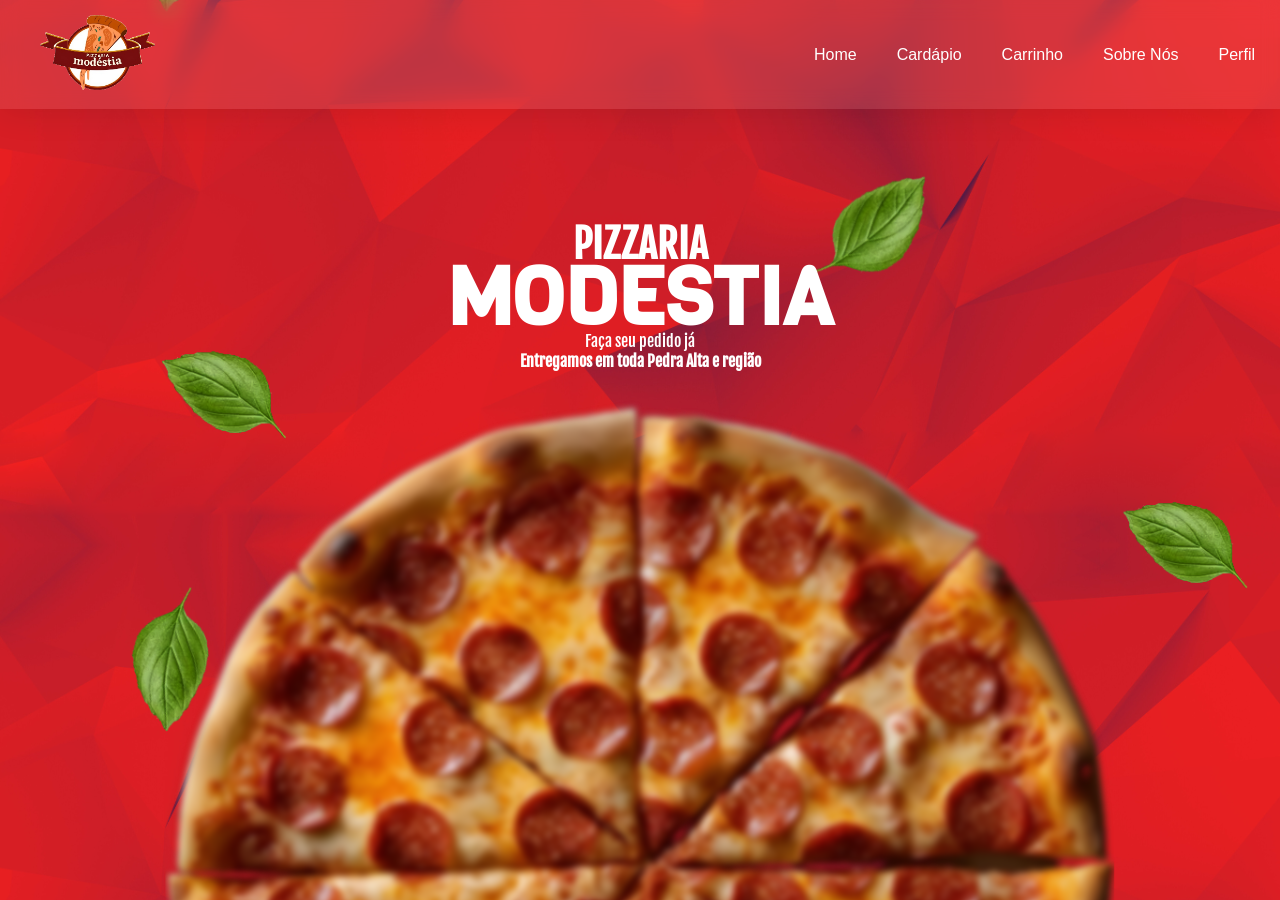
<file: front-end/html/index.html>
<!DOCTYPE html>
<html lang="pt-BR">
    <head>
        <meta charset="UTF-8" />
        <meta name="viewport" content="width=device-width, initial-scale=1.0" />
        <title>Pizzaria</title>
        <link rel="stylesheet" href="../css/style.css" />
        <link rel="shortcut icon" href="../img/logo.png" type="image/x-icon" />
        <link
            href="https://fonts.googleapis.com/css2?family=Fjalla+One&display=swap"
            rel="stylesheet"
        />
        <link
            href="https://fonts.googleapis.com/css2?family=Viga&display=swap"
            rel="stylesheet"
        />
    </head>

    <body class="index-background">
        <header>
            <nav>
                <div class="container">
                    <a href="#" class="logo">
                        <img src="../img/logo.png" alt="Logo" />
                    </a>
                    <div class="menu-toggle" id="mobile-menu">
                        <span class="bar1"></span>
                        <span class="bar2"></span>
                        <span class="bar3"></span>
                    </div>
                    <div class="nav-links" id="nav-links">
                        <a href="index.html" class="button">Home</a>
                        <a href="../html/cardapio.html" class="button">Cardápio</a>
                        <a href="../html/carrinho.html" class="button">Carrinho</a>
                        <a href="../html/sobre.html" class="button">Sobre Nós</a>
                        <a href="perfil.php" class="button">Perfil</a>
                    </div>
                </div>
            </nav>
        </header>

        <main>
            <h1>PIZZARIA</h1>
            <h2>MODESTIA</h2>
            <p>Faça seu pedido já</p>
            <h3>Entregamos em toda Pedra Alta e região</h3>
        </main>
        <div class="pizza-container">
            <img src="../img/pizza.png" />
        </div>
        <footer>
            <script src="../../back-end/js/mobile-menu.js"></script>
        </footer>
    </body>
</html>
</file>
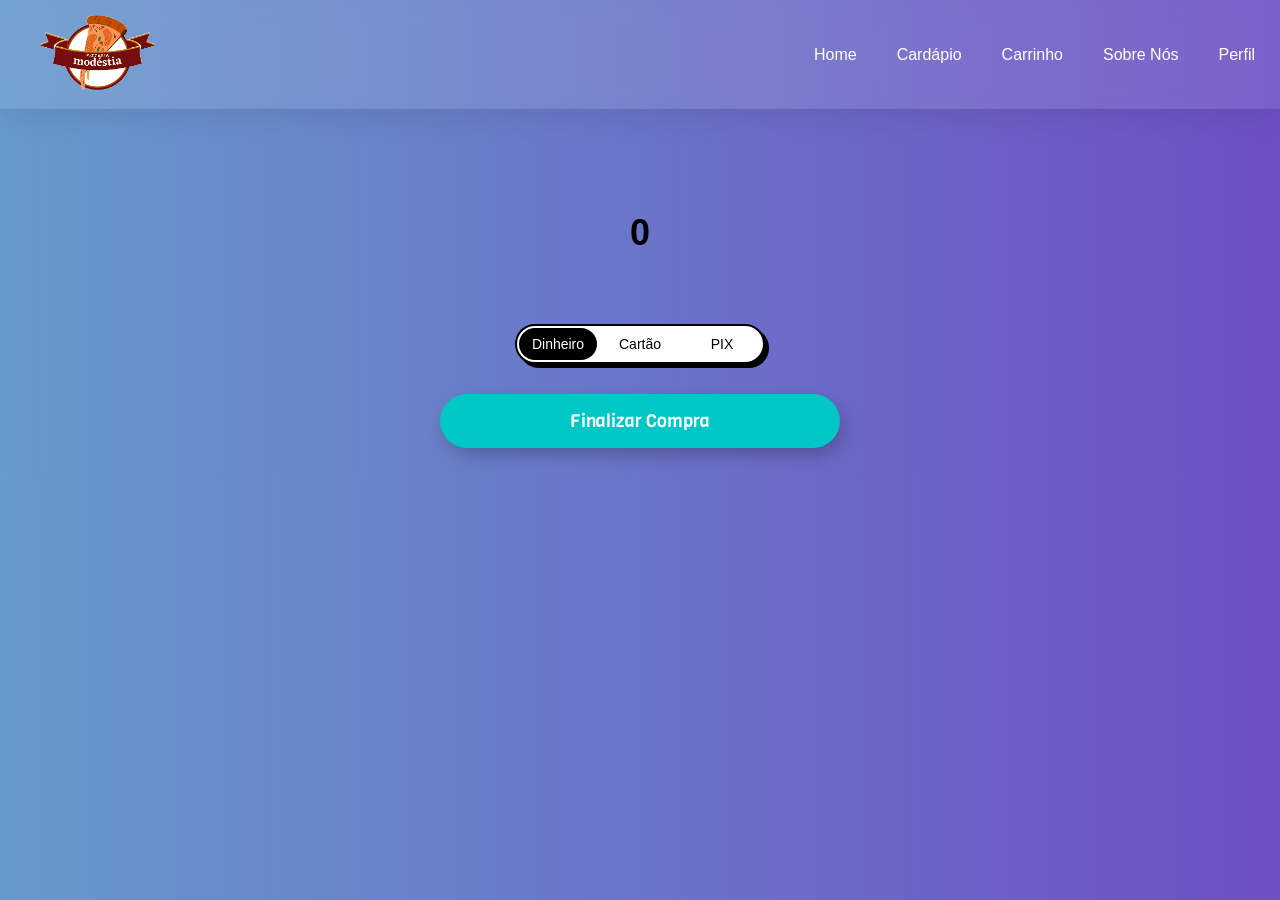
<file: front-end/html/carrinho.html>
<!DOCTYPE html>
<html lang="pt-BR">
    <head>
        <meta charset="UTF-8" />
        <meta name="viewport" content="width=device-width, initial-scale=1.0" />
        <title>Carrinho</title>
        <link rel="stylesheet" href="../css/style.css" />
        <link rel="stylesheet" href="../css/carrinho.css" />
        <link rel="shortcut icon" href="../img/logo.png" type="image/x-icon" />
        <link
            href="https://fonts.googleapis.com/css2?family=Fjalla+One&display=swap"
            rel="stylesheet"
        />
        <link
            href="https://fonts.googleapis.com/css2?family=Viga&display=swap"
            rel="stylesheet"
        />
    </head>
    <body>
        <header>
            <nav>
                <div class="container">
                    <a href="#" class="logo">
                        <img src="../img/logo.png" alt="Logo" />
                    </a>
                    <div class="menu-toggle" id="mobile-menu">
                        <span class="bar1"></span>
                        <span class="bar2"></span>
                        <span class="bar3"></span>
                    </div>
                    <div class="nav-links" id="nav-links">
                        <a href="index.html" class="button">Home</a>
                        <a href="cardapio.html" class="button">Cardápio</a>
                        <a href="carrinho.html" class="button">Carrinho</a>
                        <a href="sobre.html" class="button">Sobre Nós</a>
                        <a href="perfil.php" class="button">Perfil</a>
                    </div>
                </div>
            </nav>
        </header>

        <main>
            <div id="carrinho-items">
                <div class="total-container">
                    <h1><span id="total">0</span></h1>
                </div>
            </div>
        </main>

        <section>
            <div id="carrinho"></div>
            <div class="total" id="total"></div>

            <div class="wrapper">
                <div class="option">
                    <input
                        checked
                        value="Dinheiro"
                        name="pagamento"
                        type="radio"
                        class="input"
                    />
                    <div class="btn">
                        <span class="span">Dinheiro</span>
                    </div>
                </div>
                <div class="option">
                    <input
                        value="Cartão"
                        name="pagamento"
                        type="radio"
                        class="input"
                    />
                    <div class="btn">
                        <span class="span">Cartão</span>
                    </div>
                </div>
                <div class="option">
                    <input
                        value="PIX"
                        name="pagamento"
                        type="radio"
                        class="input"
                    />
                    <div class="btn">
                        <span class="span">PIX</span>
                    </div>
                </div>
            </div>

            <button class="finalizar-btn" onclick="abrirModal()">
                Finalizar Compra
            </button>

            <!-- modal de endereço -->

            <div id="enderecoModal" class="modal">
                <div class="modal-content">
                    <span class="close" onclick="fecharModal()">&times;</span>
                    <h1>Insira seu Endereço de Entrega</h1>
                    <form id="enderecoForm">
                        <input
                            type="text"
                            class="input-field"
                            id="nome"
                            placeholder="Remetente"
                            required
                        />
                        <input
                            type="text"
                            class="input-field"
                            id="endereco"
                            placeholder="Endereço"
                            required
                        />
                        <input
                            type="text"
                            class="input-field"
                            id="cidade"
                            placeholder="Cidade"
                            required
                        />
                        <input
                            type="text"
                            class="input-field"
                            id="cep"
                            placeholder="CEP"
                            required
                        />
                        <button
                            type="submit"
                            class="finalizarmod-btn"
                            onclick="finalizarPedido()"
                        >
                            Confirmar Pedido
                        </button>
                    </form>
                </div>
            </div>
        </section>
        <footer>
            <script src="../../back-end/js/carrinho.js"></script>
            <script src="../../back-end/js/mobile-menu.js"></script>
        </footer>
    </body>
</html>
</file>
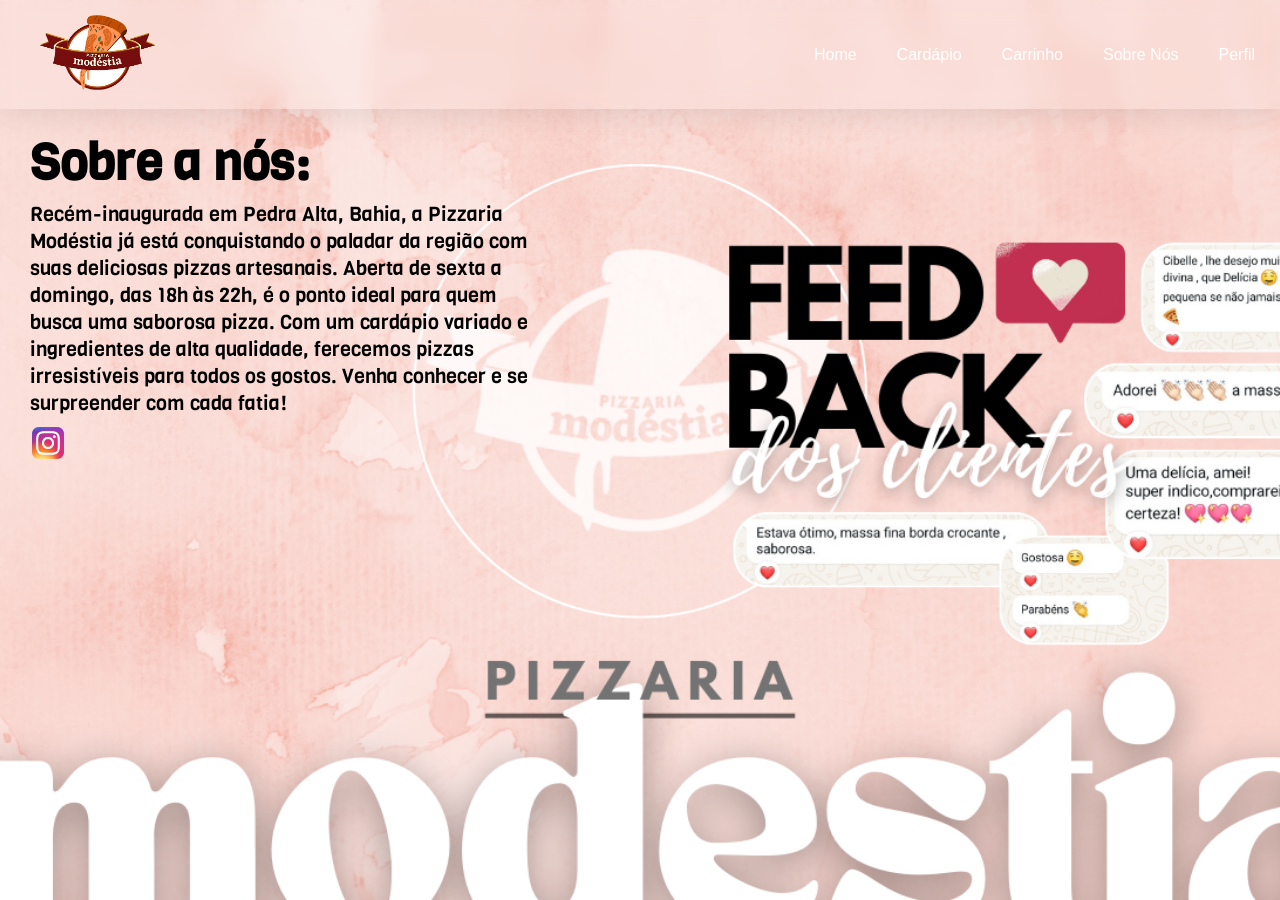
<file: front-end/html/sobre.html>
<!DOCTYPE html>
<html lang="pt-BR">
    <head>
        <meta charset="UTF-8" />
        <meta name="viewport" content="width=device-width, initial-scale=1.0" />
        <title>Sobre Nós</title>
        <link rel="stylesheet" href="../css/style.css" />
        <link rel="shortcut icon" href="../img/logo.png" type="image/x-icon" />
        <link
            href="https://fonts.googleapis.com/css2?family=Fjalla+One&display=swap"
            rel="stylesheet"
        />
        <link
            href="https://fonts.googleapis.com/css2?family=Viga&display=swap"
            rel="stylesheet"
        />
    </head>
    <body class="sobre-background">
        <header>
            <nav>
                <div class="container">
                    <a href="#" class="logo">
                        <img src="../img/logo.png" alt="Logo" />
                    </a>
                    <div class="menu-toggle" id="mobile-menu">
                        <span class="bar1"></span>
                        <span class="bar2"></span>
                        <span class="bar3"></span>
                    </div>
                    <div class="nav-links" id="nav-links">
                        <a href="index.html" class="button">Home</a>
                        <a href="cardapio.html" class="button">Cardápio</a>
                        <a href="carrinho.html" class="button">Carrinho</a>
                        <a href="sobre.html" class="button">Sobre Nós</a>
                        <a href="perfil.php" class="button">Perfil</a>
                    </div>
                </div>
            </nav>
        </header>

        <main>
            <h6>Sobre a nós:</h6>
            <p class="sobre">
                Recém-inaugurada em Pedra Alta, Bahia, a Pizzaria Modéstia já
                está conquistando o paladar da região com suas deliciosas pizzas
                artesanais. Aberta de sexta a domingo, das 18h às 22h, é o ponto
                ideal para quem busca uma saborosa pizza. Com um cardápio
                variado e ingredientes de alta qualidade, ferecemos pizzas
                irresistíveis para todos os gostos. Venha conhecer e se
                surpreender com cada fatia!
            </p>
        </main>
        <div>
            <!-- depois alguem splita a pag do insta pra carregar em uma pag diferente  -->
            <a
                href="https://www.instagram.com/pizzariamodestia?igsh=Z3ZlMzM4amFtOTM0"
                style="position: relative; top: -40px"
                class="instagram-link"
            >
                <img
                    src="../img/instagram-icon.png"
                    width="32"
                    height="32"
                    class="instagram-icon"
                />
            </a>
        </div>

        <footer>
            <script src="../../back-end/js/mobile-menu.js"></script>
        </footer>
    </body>
</html>
</file>
<file: front-end/css/style.css>
* {
    margin: 0;
    padding: 0;
    box-sizing: border-box;
    font-family: Arial, sans-serif;
}

/* Background */
.pizza-container {
    position: fixed;
    bottom: 0;
    left: 50%;
    transform: translateX(
        -50%
    );
    overflow: hidden;
    display: flex;
    justify-content: center;
    height: 100%;
    z-index: -1;
}

.pizza-container img {
    filter: blur(3px);
    transform: translateY(45%);
}

body {
    background: linear-gradient(to right, #6699cc, #6e4fc4);
}

.index-background {
    background-image: url(../img/background.png);
    background-size: cover;
    background-position: center;
    background-repeat: repeat;
    height: 100%;
}

.cardapio-background {
    background-image: url(../img/background.png);
    background-size: cover;
    background-position: center;
    background-repeat: repeat;
    height: 100%;
}

.sobre-background {
    background-image: url(../img/sobrenos.png);
    background-size: cover;
    background-position: center;
    background-repeat: no-repeat;
    height: 100vh;
}

/* Index */
.index-background h1 {
    font-family: 'Fjalla One', sans-serif;
    font-size: 2.5em;
    color: #fff;
    text-align: center;
    margin-top: 0px;
}

.index-background h2 {
    font-family: 'Viga', sans-serif;
    font-size: 5em;
    color: #fff;
    text-align: center;
    margin-top: -25px;
}

.index-background h3 {
    font-family: 'Fjalla One', sans-serif;
    font-size: 1em;
    color: #ffffff;
    text-align: center;
}

.index-background p {
    font-family: 'Fjalla One', sans-serif;
    font-size: 1em;
    color: #fff;
    text-align: center;
    margin-top: -20px;
}

.index-background main {
    margin-top: 110px;
}

h1,
h2 {
    text-align: center;
}

/* Sobre nós */
.sobre {
    text-align: left;
    font-family: 'Viga', sans-serif;
    width: 100%;
    padding: 50px 0;
    font-size: 20px;
    color: #000000;
    margin-top: -95px;
    max-width: 40%;
    margin-left: 30px;
}

.sobre-background h4 {
    font-family: 'Fjalla One', sans-serif;
    font-size: 2.5em;
    color: #fff;
    text-align: center;
    margin-top: 0px;
}

.sobre-background h5 {
    font-family: 'Viga', sans-serif;
    width: 100%;
    padding: 50px 0;
    text-align: center;
    font-size: 20px;
    color: #000000;
    margin-top: 0px;
}

.sobre-background h6 {
    font-family: 'Viga', sans-serif;
    width: 100%;
    padding: 50px 0;
    text-align: left;
    font-size: 50px;
    color: #000000;
    margin-top: -30px;
    margin-left: 30px;
}

.instagram-icon {
    margin-left: 22px;
}

.instagram-link {
    margin: 10px;
}

/* Menu de navegação */
.logo img {
    height: 75px;
    width: auto;
    margin: 15px;
    z-index: +1;
}

/* Estilo padrão */
.container {
    width: 100%;
    display: flex;
    justify-content: space-between;
    align-items: center;
    background: rgba(255, 255, 255, 0.1);
    backdrop-filter: blur(10px);
    box-shadow: 0 4px 30px rgba(0, 0, 0, 0.1);
    padding-inline: 25px;
}

.nav-links {
    display: flex;
    justify-content: center;
    align-items: center;
    gap: 40px;
}

.nav-links a {
    text-decoration: none;
    color: white;
}

.menu-toggle {
    display: none; /* Esconde o menu hamburguer no desktop */
    flex-direction: column;
    cursor: pointer;
    margin-right: 45px;
    z-index: 1;
}

.menu-toggle .bar1,
.menu-toggle .bar2,
.menu-toggle .bar3 {
    background-color: white;
    height: 3px;
    width: 25px;
    margin: 4px 0;
    transition: color 0.3s ease;
}
.menu-toggle .bar1.open,
.menu-toggle .bar2.open,
.menu-toggle .bar3.open {
    background-color: black; /* aberto = preto */
}

button {
    padding: 15px 25px;
    border: unset;
    border-radius: 15px;
    color: #f5efef;
    z-index: 1;
    background: #c41515;
    position: relative;
    font-weight: 100;
    font-size: 13px;
    -webkit-box-shadow: 4px 8px 19px -3px rgba(0, 0, 0, 0.27);
    box-shadow: 4px 8px 19px -3px rgba(0, 0, 0, 0.27);
    transition: all 250ms;
    overflow: hidden;
}

button::before {
    content: '';
    position: absolute;
    top: 0;
    left: 0;
    height: 100%;
    width: 0;
    background-color: #891c2a;
    z-index: -1;
    -webkit-box-shadow: 4px 8px 19px -3px rgba(0, 0, 0, 0.27);
    box-shadow: 4px 8px 19px -3px rgba(0, 0, 0, 0.27);
    transition: all 250ms;
}

button:hover {
    color: #e8e8e8;
}

button:hover::before {
    width: 100%;
}

/* Cardapio */

/* TÍTULO */
.cardapio-background h1 {
    font-family: 'Fjalla One', sans-serif;
    font-size: 2.5em;
    color: #ffffff;
    margin: 10px auto;
    text-shadow: 1px 1px 3px rgba(0, 0, 0, 0.5);
}

/* LISTA DE PIZZAS */
.pizza-list {
    display: flex;
    flex-wrap: wrap;
    justify-content: center;
    padding: 10px 20px;
    gap: 30px;
}

.pizza-item {
    background-color: #ffffff;
    width: 300px;
    border-radius: 15px;
    box-shadow: 0 4px 10px rgba(0, 0, 0, 0.15);
    overflow: hidden;
    transition: transform 0.3s ease;
    display: flex;
    flex-direction: column;
    align-items: center;
    padding: 20px;
    text-align: center;
}

.pizza-item:hover {
    transform: scale(1.03);
}

.pizza-item img {
    width: 100%;
    height: 200px;
    object-fit: cover;
    border-radius: 10px;
}

.pizza-item h4 {
    margin: 15px 0 5px;
    font-size: 1.5em;
    color: #333;
}

.pizza-item p {
    font-size: 1em;
    color: #666;
    margin-block: 7px;
}

/* BOTÕES */
.pizza-item .buttons {
    display: flex;
    gap: 10px;
    flex-wrap: wrap;
    justify-content: center;
}

.cssbuttons-io-button {
    height: 45px;
    padding: 0 20px;
    font-size: 14px;
    border-radius: 50px;
    border: none;
    background: #14a73e;
    color: white;
    font-weight: 600;
    cursor: pointer;
    transition: box-shadow 0.2s ease;
    display: flex;
    align-items: center;
    justify-content: center;
    gap: 8px;
}

.cssbuttons-io-button:hover {
    box-shadow: 0 0.5em 1.5em -0.5em #14a73e98;
}

.cssbuttons-io-button svg {
    margin: 0;
    width: 16px;
    height: 16px;
}

.etapas {
    display: flex;
    justify-content: space-between;
    position: relative;
    margin-top: 40px;
}

.etapas::before {
    content: '';
    position: absolute;
    top: 10px;
    left: 10%;
    right: 10%;
    height: 4px;
    background-color: #ddd;
    z-index: 0;
}

.etapa {
    position: relative;
    text-align: center;
    z-index: 1;
    flex: 1;
}

.etapa .ponto {
    width: 25px;
    height: 25px;
    margin: 0 auto 10px;
    border-radius: 50%;
    background-color: #ddd;
    border: 2px solid #999;
}

.etapa.ativo .ponto {
    background-color: green;
    border-color: green;
}

.etapa .texto {
    font-size: 0.9rem;
    color: #666;
}

.etapa.ativo .texto {
    color: green;
    font-weight: bold;
}

@media screen and (max-width: 768px) {

    .pizza-container img {
        display: none;
    }

    .container {
        position: relative;
        padding-inline: 15px;
        z-index: 1000;
    }

    .menu-toggle {
        display: flex;
        flex-direction: column;
        cursor: pointer;
        z-index: 1002;
    }

    .menu-toggle span {
        width: 25px;
        height: 3px;
        background: white;
        margin: 4px 0;
        transition: 0.3s;
    }

    .nav-links {
        position: fixed;
        top: 0;
        right: -100%;
        width: 75%;
        height: 100vh;
        background: rgba(255, 255, 255, 0.97);
        backdrop-filter: blur(12px);
        display: flex;
        flex-direction: column;
        justify-content: center;
        align-items: center;
        gap: 30px;
        transition: right 0.4s ease;
        z-index: 1001;
    }

    .nav-links.active {
        right: 0;
    }

    .nav-links a {
        color: #111;
        font-size: 1.2rem;
        font-weight: bold;
        text-decoration: none;
    }

    .button {
        width: 80%;
        text-align: center;
    }

    .container.invisible {
        background: transparent;
        backdrop-filter: none;
        box-shadow: none;
    }

    /* ANIMAÇÃO HAMBÚRGUER */

    .bar1.open {
        transform: rotate(45deg)
        translate(4px, 4px);
        background: black;
    }

    .bar2.open {
        opacity: 0;
    }

    .bar3.open {
        transform: rotate(-45deg)
        translate(11px, -11px);

        background: black;
    }

    .sobre {
        font-size: 12px;
    }

    .sobre-background h6 {
        font-size: 35px;
    }

    .form1, .form2 {
        padding: 15%;
        margin: -15%;
    }
}
</file>
<file: front-end/css/carrinho.css>
h1 {
    font-family: 'Fjalla One', sans-serif;
    font-size: 2em;
    color: #000000;
    text-align: center;
    margin-top: 90px;
}

/* PAGAMENTO */

.wrapper {
    --font-color-dark: #000000;
    --font-color-light: #fff;
    --bg-color: #fff;
    --main-color: #000000;
    --secondary-color: #505050;

    width: 250px;
    height: 40px;

    background-color: var(--bg-color);
    border: 2px solid var(--main-color);
    border-radius: 34px;

    display: flex;
    flex-direction: row;

    box-shadow: 4px 4px var(--main-color);

    margin: 40px auto 20px auto;
}

.option {
    flex: 1;
    height: 32px;
    position: relative;
    top: 2px;
    margin-inline: 2px;
    border-radius: 34px;
    transition: 0.25s cubic-bezier(0, 0, 0, 1);
}

.option:hover {
    background-color: var(--secondary-color);
}

.option:hover .span {
    color: var(--font-color-light);
}

.input {
    width: 100%;
    height: 100%;
    position: absolute;
    left: 0;
    top: 0;
    appearance: none;
    cursor: pointer;
}

.btn {
    width: 100%;
    height: 100%;
    border-radius: 50px;

    display: flex;
    justify-content: center;
    align-items: center;
}

.span {
    color: var(--font-color-dark);
    font-size: 14px;
}

.input:checked + .btn {
    background-color: var(--main-color);
    transition: 0.2s cubic-bezier(0, 0, 0, 1);
}

.input:checked + .btn .span {
    color: var(--font-color-light);
}

/* BOTÕES */

.remover-btn {
    background-color: #ff5252;
    color: white;
    border: none;
    cursor: pointer;
    padding: 5px 10px;
    border-radius: 50px;
    transition: 0.3s;
}

.remover-btn:hover {
    background-color: #ff3333;
}

.finalizar-btn {
    font-family: 'Viga', sans-serif;

    background-color: #01c7c7;
    color: white;

    cursor: pointer;

    padding: 15px 20px;

    border-radius: 50px;
    border: none;

    display: block;

    width: 90%;
    max-width: 400px;

    margin: 30px auto;
    font-size: 18px;

    transition: 0.3s;
}

.finalizar-btn:hover {
    background-color: #000000;
}

/* MODAL */

.modal {
    display: none;

    position: fixed;
    z-index: 100;

    left: 0;
    top: 0;

    width: 100%;
    height: 100%;

    overflow-y: auto;

    background-color: rgba(0, 0, 0, 0.5);
}

.modal-content {
    background-color: #fff;

    width: 90%;
    max-width: 500px;

    padding: 25px;

    border-radius: 20px;

    margin: 60px auto;

    box-sizing: border-box;

    position: relative;

    animation: aparecer 0.3s ease;
}

@keyframes aparecer {
    from {
        opacity: 0;
        transform: translateY(-20px);
    }

    to {
        opacity: 1;
        transform: translateY(0);
    }
}

.close {
    color: #aaa;

    position: absolute;
    right: 20px;
    top: 10px;

    font-size: 28px;
    font-weight: bold;

    cursor: pointer;
}

.close:hover {
    color: #000;
}

.input-field {
    width: 100%;

    padding: 14px;

    margin: 10px 0;

    border-radius: 12px;
    border: 1px solid #ccc;

    font-size: 16px;

    box-sizing: border-box;
}

.finalizarmod-btn {
    font-family: 'Viga', sans-serif;

    background-color: #01c7c7;
    color: white;

    border: none;

    padding: 15px;

    border-radius: 50px;

    cursor: pointer;

    width: 100%;

    margin-top: 15px;

    font-size: 16px;

    transition: 0.3s;
}

.finalizarmod-btn:hover {
    background-color: #000000;
}

/* TOTAL */

.total-container {
    width: 100%;
    text-align: center;
    padding: 10px 0;
    font-size: 18px;
}

.total {
    font-size: 30px;
    font-weight: bold;
    margin-top: 20px;
    text-align: center;
}

/* CARRINHO */

#carrinho {
    margin-top: 20px;

    display: flex;
    flex-direction: column;
    align-items: center;

    gap: 15px;

    padding-inline: 10px;
}

.carrinho-item {
    font-family: 'Viga', sans-serif;

    width: 100%;
    max-width: 500px;

    display: flex;
    justify-content: space-between;
    align-items: center;
    gap: 10px;

    padding: 15px;

    border: 1px solid #ccc;
    border-radius: 20px;

    background-color: #fff;

    box-shadow: 0 4px 10px rgba(0, 0, 0, 0.1);

    flex-wrap: wrap;
}

.carrinho-item span {
    flex: 1;
    min-width: 120px;
}

/* RESPONSIVO */

@media screen and (max-width: 768px) {

    h1 {
        font-size: 1.8rem;
        margin-top: 40px;
    }

    .wrapper {
        width: 95%;
        max-width: 320px;
        height: auto;

        padding: 5px;

        flex-wrap: wrap;
        justify-content: center;
    }

    .option {
        min-width: 90px;
        margin: 4px;
    }

    .span {
        font-size: 13px;
    }

    .finalizar-btn {
        width: 95%;
        font-size: 16px;
    }

    .modal-content {
        width: 40%;
        padding: 20px 15px;
        margin: 5%;
        margin-top: 15%;
    }

    .modal-content h1 {
        font-size: 1.8rem;
        line-height: 1.2;
        margin-top: 20px;
    }

    .input-field {
        font-size: 16px;
    }

    .finalizarmod-btn {
        font-size: 16px;
    }

    .carrinho-item {
        flex-direction: column;
        align-items: flex-start;
    }

    .remover-btn {
        width: 100%;
    }

    .total {
        font-size: 24px;
    }
}
</file>
